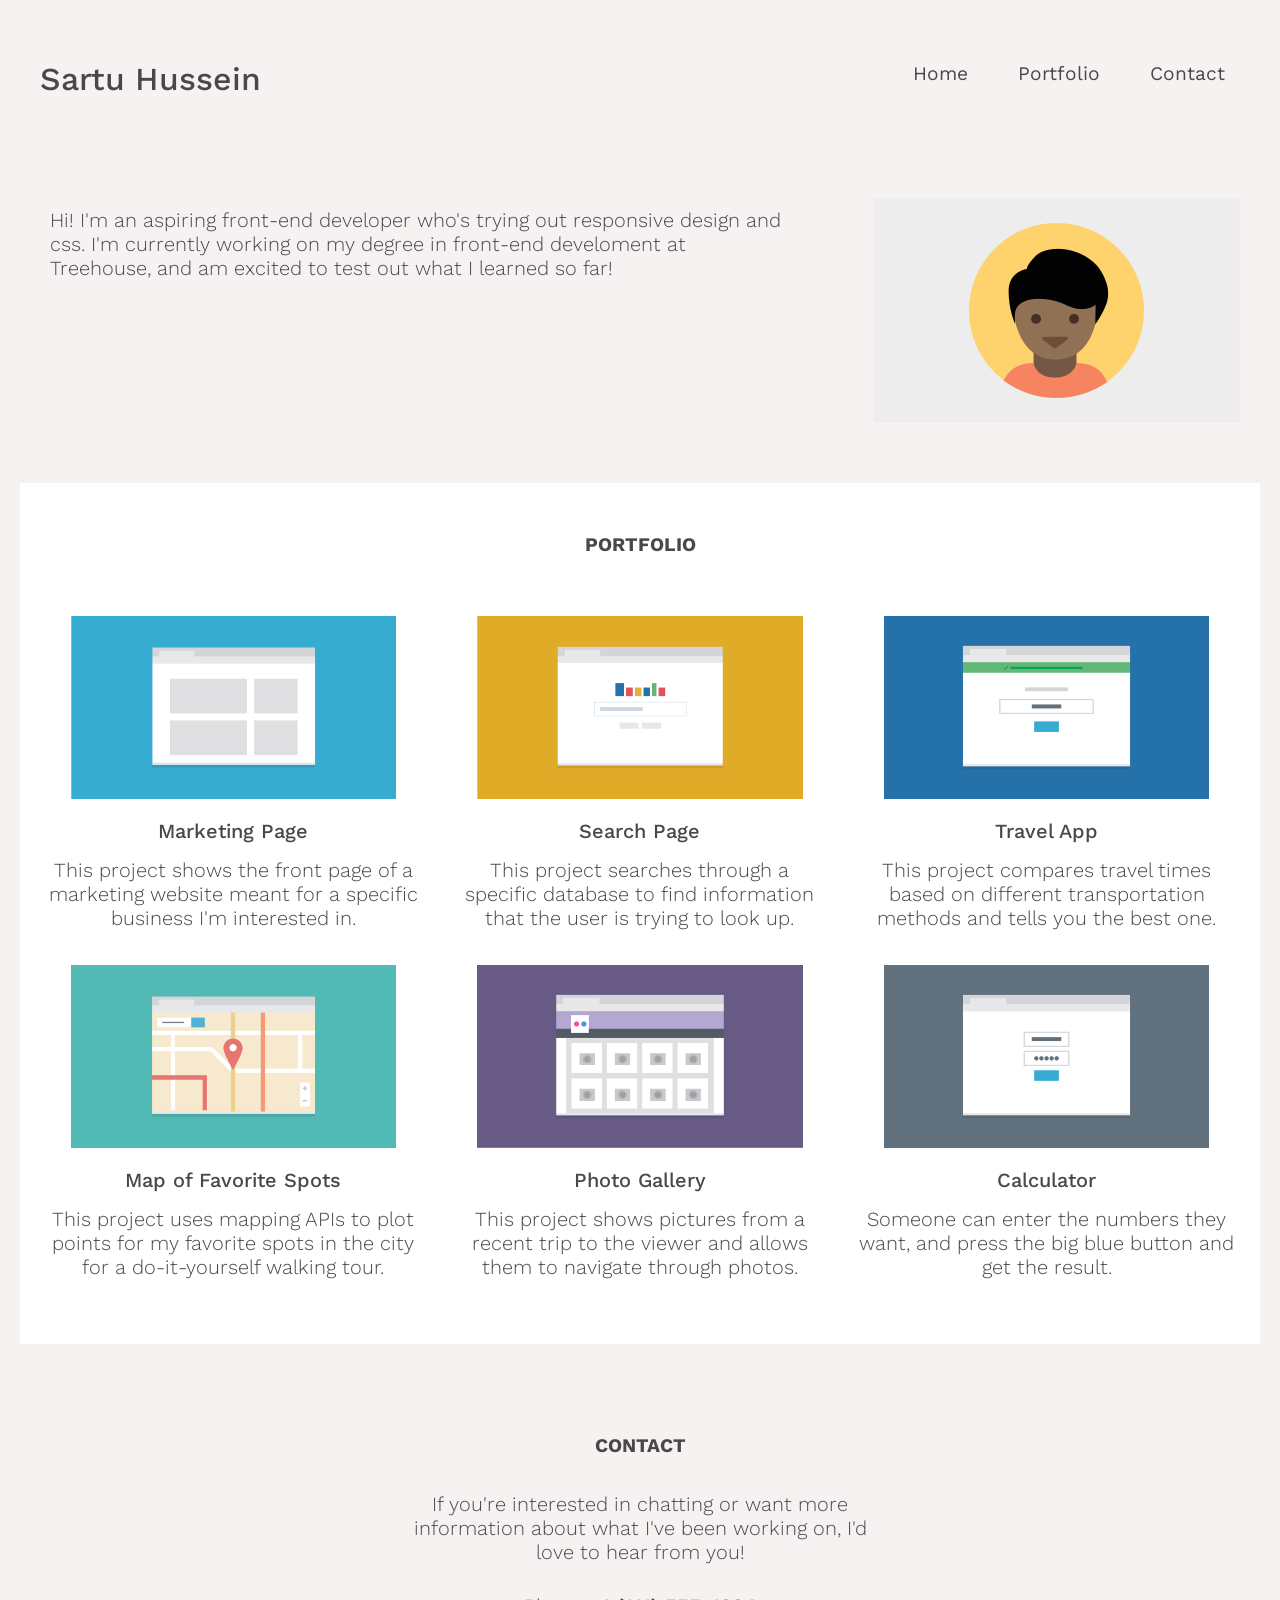
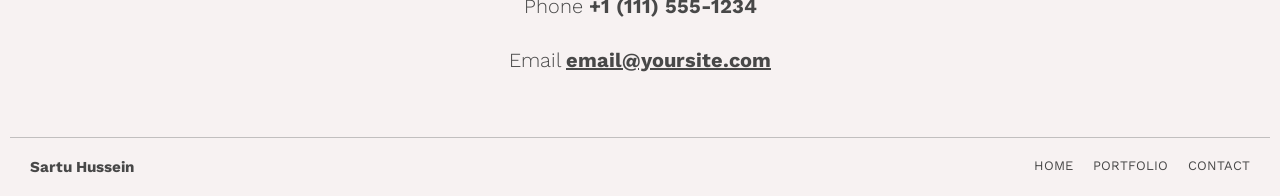
<file: index.html>
<!DOCTYPE html>
<html lang="en">
    <head>
        <meta charset="UTF-8">
        <meta name="viewport" content="width=device-width, initial-scale=1.0">
        <link rel="preconnect" href="https://fonts.googleapis.com">
        <link rel="preconnect" href="https://fonts.gstatic.com" crossorigin>
        <link href="https://fonts.googleapis.com/css2?family=Dosis:wght@200..800&family=PT+Serif:ital,wght@0,400;0,700;1,400;1,700&family=Work+Sans:ital,wght@0,100..900;1,100..900&display=swap" rel="stylesheet">
        <link href="css/style.css" rel="stylesheet">
        <title>Responsive Website</title>
    </head>

    <body>
        
        <!-- intro part of my page -->
        <div class="main">
            <header><h1>Sartu Hussein</h1></header>
            
            <nav>
                <ul class="main-nav">
                    <li><a href="#">Home</a></li>
                    <li><a href="#portfolio">Portfolio</a></li>
                    <li><a href="#contact">Contact</a></li>
                </ul>
            </nav>
        </div>

        <div class="intro">
            <img src="images/responsive-layout-profile.png" class="prof-pic" alt="Profile Picture">

            <p> Hi! I'm an aspiring front-end developer who's trying out responsive 
                design and css. I'm currently working on my degree in front-end
                develoment at Treehouse, and am excited to test out what I learned so far!
            </p>

        </div>

        <!-- grouped all projects -->
        <main>
            <h2 id="portfolio">Portfolio</h2>
            <div class="projects">
                <!-- each project in figure element -->
                <figure>
                    <img src="images/portfolio-1.png" alt="Marketing Page">
                    <figcaption>
                        <h3>Marketing Page</h3>
                        <p>This project shows the front page of a marketing website meant for a specific business I'm interested in.</p>
                    </figcaption>
                </figure>
        
                <figure>
                    <img src="images/portfolio-2.png" alt="Search Page">
                    <figcaption>
                        <h3>Search Page</h3>
                        <p>This project searches through a specific database to find information that the user is trying to look up.</p>
                    </figcaption>
                </figure>
        
                <figure>
                    <img src="images/portfolio-3.png" alt="Travel App">
                    <figcaption>
                        <h3>Travel App</h3>
                        <p>This project compares travel times based on different transportation methods and tells you the best one.</p>
                    </figcaption>
                </figure>
        
                <figure>
                    <img src="images/portfolio-4.png" alt="Map of Favorite Spots">
                    <figcaption>
                        <h3>Map of Favorite Spots</h3>
                        <p>This project uses mapping APIs to plot points for my favorite spots in the city for a do-it-yourself walking tour.</p>
                    </figcaption>
                </figure>
        
                <figure>
                    <img src="images/portfolio-5.png" alt="Photo Gallery">
                    <figcaption>
                        <h3>Photo Gallery</h3>
                        <p>This project shows pictures from a recent trip to the viewer and allows them to navigate through photos.</p>
                    </figcaption>
                </figure>
        
                <figure>
                    <img src="images/portfolio-6.png" alt="Calculator">
                    <figcaption>
                        <h3>Calculator</h3>
                        <p>Someone can enter the numbers they want, and press the big blue button and get the result.</p>
                    </figcaption>
                </figure>
            </div>
        </main>

        <!-- contact section -->
        <section class="contact-info">
            <h2 id="contact">Contact</h2>

            <p id="contact-summary"> If you're interested in chatting or want more information
                about what I've been working on, I'd love to hear from you!
            </p>

            <p>Phone <strong>+1 (111) 555-1234</strong></p>

            <p>Email <a href="mailto:email@yoursite.com"><strong>email@yoursite.com</strong></a></p>
        </section>
  
        <!-- footer with navigation links -->
        <footer>
            <h3>Sartu Hussein</h3>
            <ul class="footer-nav">
                <li class="top"><a href="#top">back to top</a></li>
                <li class="full"><a href="#top">home</a></li>
                <li class="full"><a href="#portfolio">portfolio</a></li>
                <li class="full"><a href="#contact">contact</a></li>
            </ul>
        </footer>
    </body>
</html>
</file>
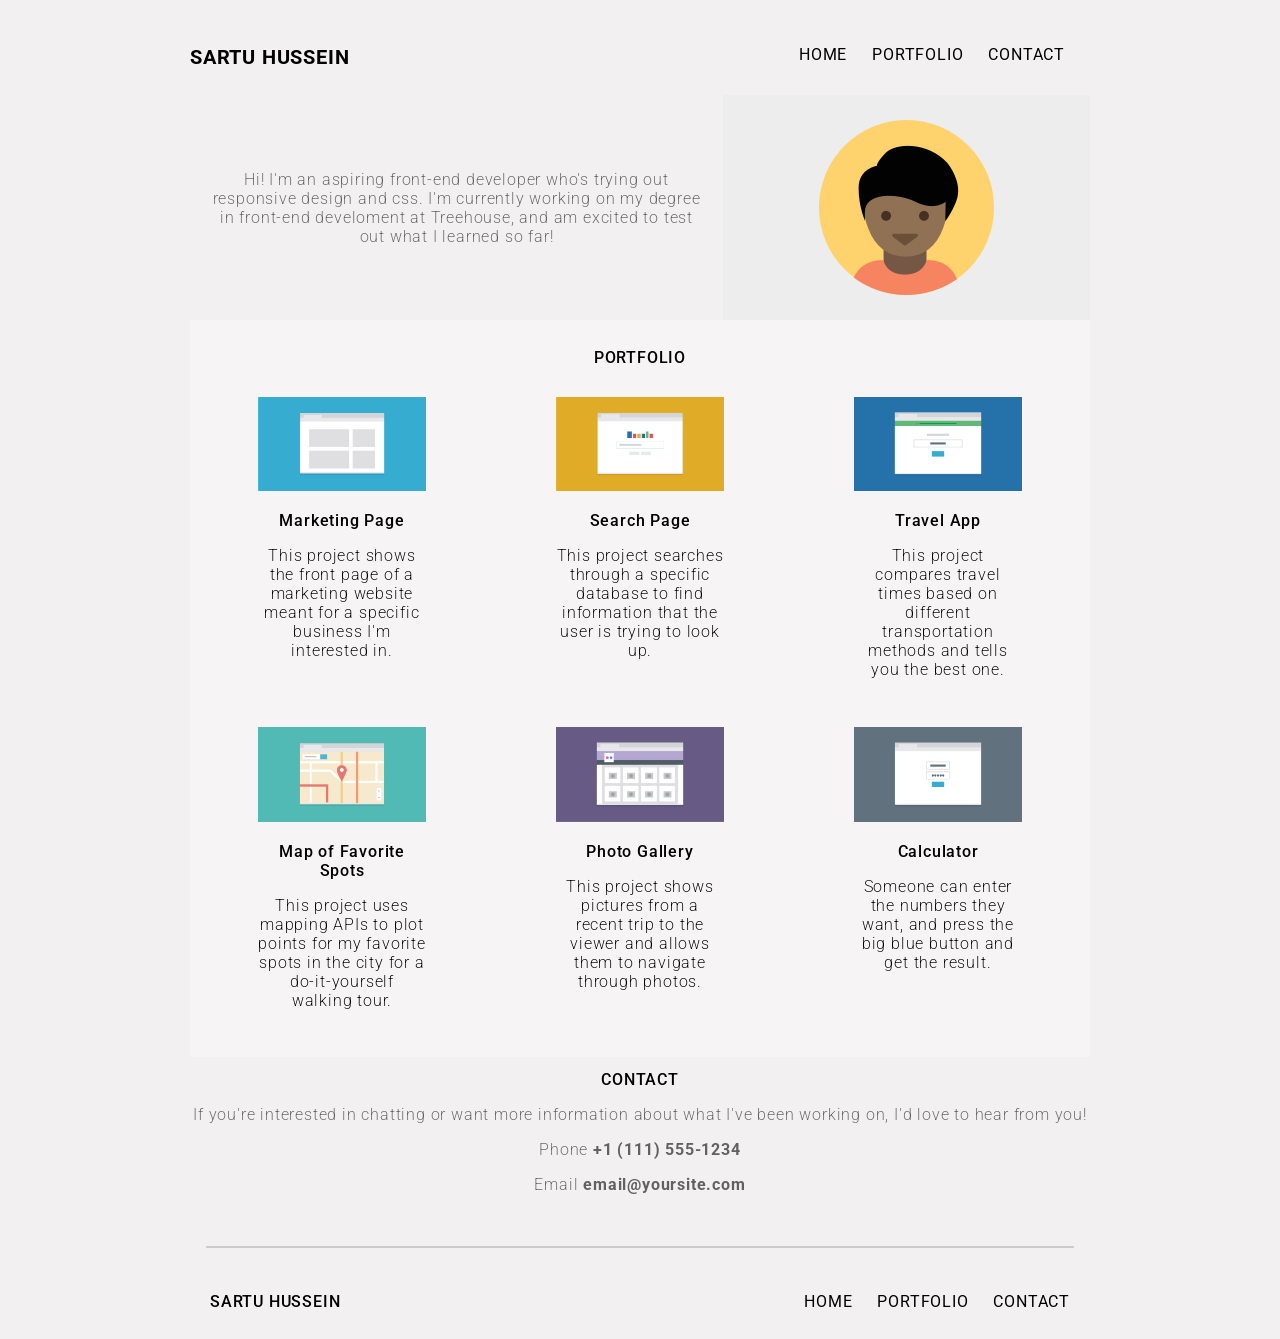
<file: responsive_layout_v3/Project2.html>
<!DOCTYPE html>
<html lang="en">
    <head>
        <meta charset="UTF-8">
        <meta name="viewport" content="width=device-width, initial-scale=1.0">
        <link rel="preconnect" href="https://fonts.googleapis.com">
        <link rel="preconnect" href="https://fonts.gstatic.com" crossorigin>
        <link href="https://fonts.googleapis.com/css2?family=Roboto:ital,wght@0,100;0,300;0,400;0,500;0,700;0,900;1,100;1,300;1,400;1,500;1,700;1,900&display=swap" rel="stylesheet">
        <link href="css/style.css" rel="stylesheet">
        <title>Responsive Website</title>
    </head>

    <body>
        
        <div class="main">
            <header><h1><a href="#">Sartu Hussein</a></h1></header>
            
            <nav>
                <ul class="main-nav">
                    <li><a href="#">Home</a></li>
                    <li><a href="#portfolio">Portfolio</a></li>
                    <li><a href="#contact">Contact</a></li>
                </ul>
            </nav>
        </div>

        <div class="intro">
            <img src="images/responsive-layout-profile.png" class="prof-pic" alt="Profile Picture">

            <p>Hi! I'm an aspiring front-end developer who's trying out responsive 
                design and css. I'm currently working on my degree in front-end
                develoment at Treehouse, and am excited to test out what I learned so far!
            </p>

        </div>

        <main>
            <h2 id="portfolio">Portfolio</h2>
            <div class="projects">
                <figure>
                    <img src="images/portfolio-1.png" alt="Marketing Page">
                    <figcaption>
                        <h3>Marketing Page</h3>
                        <p>This project shows the front page of a marketing website meant for a specific business I'm interested in.</p>
                    </figcaption>
                </figure>
        
                <figure>
                    <img src="images/portfolio-2.png" alt="Search Page">
                    <figcaption>
                        <h3>Search Page</h3>
                        <p>This project searches through a specific database to find information that the user is trying to look up.</p>
                    </figcaption>
                </figure>
        
                <figure>
                    <img src="images/portfolio-3.png" alt="Travel App">
                    <figcaption>
                        <h3>Travel App</h3>
                        <p>This project compares travel times based on different transportation methods and tells you the best one.</p>
                    </figcaption>
                </figure>
        
                <figure>
                    <img src="images/portfolio-4.png" alt="Map of Favorite Spots">
                    <figcaption>
                        <h3>Map of Favorite Spots</h3>
                        <p>This project uses mapping APIs to plot points for my favorite spots in the city for a do-it-yourself walking tour.</p>
                    </figcaption>
                </figure>
        
                <figure>
                    <img src="images/portfolio-5.png" alt="Photo Gallery">
                    <figcaption>
                        <h3>Photo Gallery</h3>
                        <p>This project shows pictures from a recent trip to the viewer and allows them to navigate through photos.</p>
                    </figcaption>
                </figure>
        
                <figure>
                    <img src="images/portfolio-6.png" alt="Calculator">
                    <figcaption>
                        <h3>Calculator</h3>
                        <p>Someone can enter the numbers they want, and press the big blue button and get the result.</p>
                    </figcaption>
                </figure>
            </div>
        </main>

        <section class="contact-info">
            <h2 id="contact">Contact</h2>

            <p>If you're interested in chatting or want more information
                about what I've been working on, I'd love to hear from you!
            </p>

            <p>Phone <strong>+1 (111) 555-1234</strong></p>

            <p>Email <strong>email@yoursite.com</strong></p>
        </section>
        <hr>
        <footer>
            <h2>Sartu Hussein</h2>
            <ul class="footer-nav">
                <li class="top"><a href="#top">back to top</a></li>
                <li class="full"><a href="#top">home</a></li>
                <li class="full"><a href="#portfolio">portfolio</a></li>
                <li class="full"><a href="#contact">contact</a></li>
            </ul>
        </footer>
    </body>
</html>
</file>
<file: css/style.css>
* {
    margin: 0;
    padding: 0;
    box-sizing: border-box;
    font-family: "Work Sans", serif;
    color: rgb(72, 72, 72);
    background-color: rgb(247, 242, 242);
}

.main {
    display: flex;
    flex-direction: column;
    justify-content: center;
    text-align: center;
    padding: 15px;
    

}

.main h1{
    margin-bottom: 20px;
    font-weight: 500;
}

/* background color for main section */
main, #portfolio, .projects figure, .projects figure img, .projects figure h3, .projects figure p{
    background-color: white;
}

main{
    margin: 20px;
    padding: 10px 10px 50px;
    
}

.main a{
    text-decoration: none;
    display: block;
    margin: 5px;
    line-height: 200%;
    font-weight: 400;
    background-color: ghostwhite;
}

.main a:visited {
    color: rgb(72, 72, 72);
}

/* added hover for links */
.main a:hover, .footer-nav a:hover{
    color: white;
}
.main-nav li {
    list-style: none;   
}

.prof-pic, .projects img{
    width: 80%;
    background-size: cover;
    display: block;
    margin: 0 auto;
    padding: 20px 0;
    
}

p, .projects h3 {
    font-size: 20px;
}

p {
    padding: 15px;
    font-weight: 300;
}

p, #portfolio, .projects h3, #contact{
    text-align: center;
}

#portfolio, #contact{
    font-size: 1.2rem;
    text-transform: uppercase;
}

#portfolio{
    padding: 20px;
    margin: 20px;
}

.projects h3{
    font-weight: 500;
}

#contact{
    padding: 20px;
    margin: 70px 20px 0;
}

.contact-info{
    padding-bottom: 50px;
}


footer{
    border-top: 1px solid rgb(193, 191, 191);
    padding: 20px;
    margin: 0 10px;
    font-size: 13px;
    display: flex;
    justify-content: space-between;
    
}

footer a{
    text-decoration: none;
}

footer ul li{
    list-style: none;
    text-transform: uppercase;
}

.full{
    display: none;
}

@media screen and (min-width: 768px) {
    h1{
        margin-top: 20px;
    }
    .main{
        padding-bottom: 20px;
    }
    .main a{
        background-color: rgb(247, 242, 242);;
        font-weight: 400;
        font-size: larger;
    }

    .main-nav, .intro, .projects, .footer-nav{    
        display: flex;
    }

    .main-nav{
        justify-content: space-around;
        margin: 0 100px;
    }

    .intro p{
        order: -1;
    }

    .prof-pic {
        width: 40%;
        padding: 10px;
    }

    .projects{
        flex-wrap: wrap;
    }

    .projects figure{
        flex-basis: 50%;
    }
    
    #contact-summary{
        padding: 15px 200px;
    }

    .full{
        display: contents;
    }

    .top{
        display: none;
    }

    .footer-nav {
        justify-content: space-between;
        gap: 20px; 
    }
}

@media screen and (min-width: 1024px) {

    .main{
        flex-direction: row;
        justify-content: space-between;
        padding: 30px;
    }

    h1{
        padding: 10px;
    }

    .main-nav a{
        padding: 20px;
    }

    .main-nav{
        margin: 0;
    }

    .intro p{
        padding: 30px;
        margin: 20px;
        text-align: left;
    }

    .prof-pic{
        margin: 30px;
    }

    .projects figure{
        flex-basis: 33.333%;
    }

    #contact-summary{
        padding: 15px 400px;
    }


}
</file>
<file: responsive_layout_v3/css/style.css>
* {
    box-sizing: border-box;
    
  }

ul 
{
    list-style: none;
    padding-left: 0;
}

li
{
    font-size: 1rem;
}

body {
    margin: 0 auto;                    
    padding: 0;                 
    width: 100%; 
    max-width: 1024px;
    font-family: "Roboto", Arial, Verdana;
    font-weight: 400;
    letter-spacing: .05em;
    max-width: 100vh;
    background-color: #eeeaeab6;
  
}

a {
    text-decoration: none;
    color: #000;
    text-transform: uppercase;
  }

nav
{
    padding: 0 25px;
}

h1, .main-nav 
{
    text-align: center;
}
  
  .main-nav, .main-nav li
{
    width: 100%;
}
  

  .main-nav 
{
    margin-top: 30px;
}
  
  .main-nav li 
{
    padding: 10px 0;
    margin: 5px auto;
    background-color: #f9f7f7;
}


img
{
    height: auto;
    max-width: 100%;
}

.prof-pic
{
    display: block;
    margin: 0 auto;
    max-width: 100%;
}

p, h1, h2, h3
{
    text-align: center;
}
 h1,h2
 {
    text-transform: uppercase;
 }

 h2,h3,.top{
    font-size: 1em;
    font-weight: 500;
 }
.intro p
{
    padding: 1rem;
}

footer {
    display: flex;
    justify-content: space-between;
    align-items: center;
    margin-top: auto;
    padding: 0 20px;
    height: 75px;
  }

.bottom-nav
{
    display: none;
}

.mobile-nav
{
    display: flex;
    justify-content: space-between;
    text-transform: uppercase;
}
p
{
    font-weight: 250;
}
.full {
  display: none;
}

main
{
    padding: 0;                
    width: 100%;
    background-color: #f6f4f4;
    padding: 15px 3px;
}

.contact-info p, .intro
{
    color: rgb(98, 96, 96);
}

.contact-info
{
    padding-bottom: 20px;
}

hr {
    border: 0.5px solid #ccc;
    margin: 1em;
}

@media (min-width: 768px)
{
    .main-nav, .intro, .projects
    {
        display: flex;
    
    }

    .main-nav li
    {
        background-color: transparent;
    }

    .intro
    {
        justify-content: space-between;
        align-items: center;
    }

    .prof-pic
    {
        max-width: 45%;
        order: 1;
    }

    .projects {
        flex-wrap: wrap;
       
    }
    .projects figure
    {
        flex-basis: calc(50% - 100px);
    }

    .top 
    {
        display: none;
    }
      .full
    {
        display: inline-block;
        margin-left: 20px;
    }

}

@media (min-width: 1024px)
{
    
    .main
    {
        display: flex;
        justify-content: space-between;
        gap: 25px;
    }

    .main-nav
    {
        display: flex;
        justify-content: space-between;
        gap: 25px;
        align-items: center;
    }

    h1
    {
        font-size: 1.25em;
        margin-top: 45px;     
    }

    .projects {
        flex-wrap: wrap;
        justify-content: space-around;
       
    }
    .projects figure
    {
        flex-basis: calc(30% - 100px);
        
    }
}
</file>
